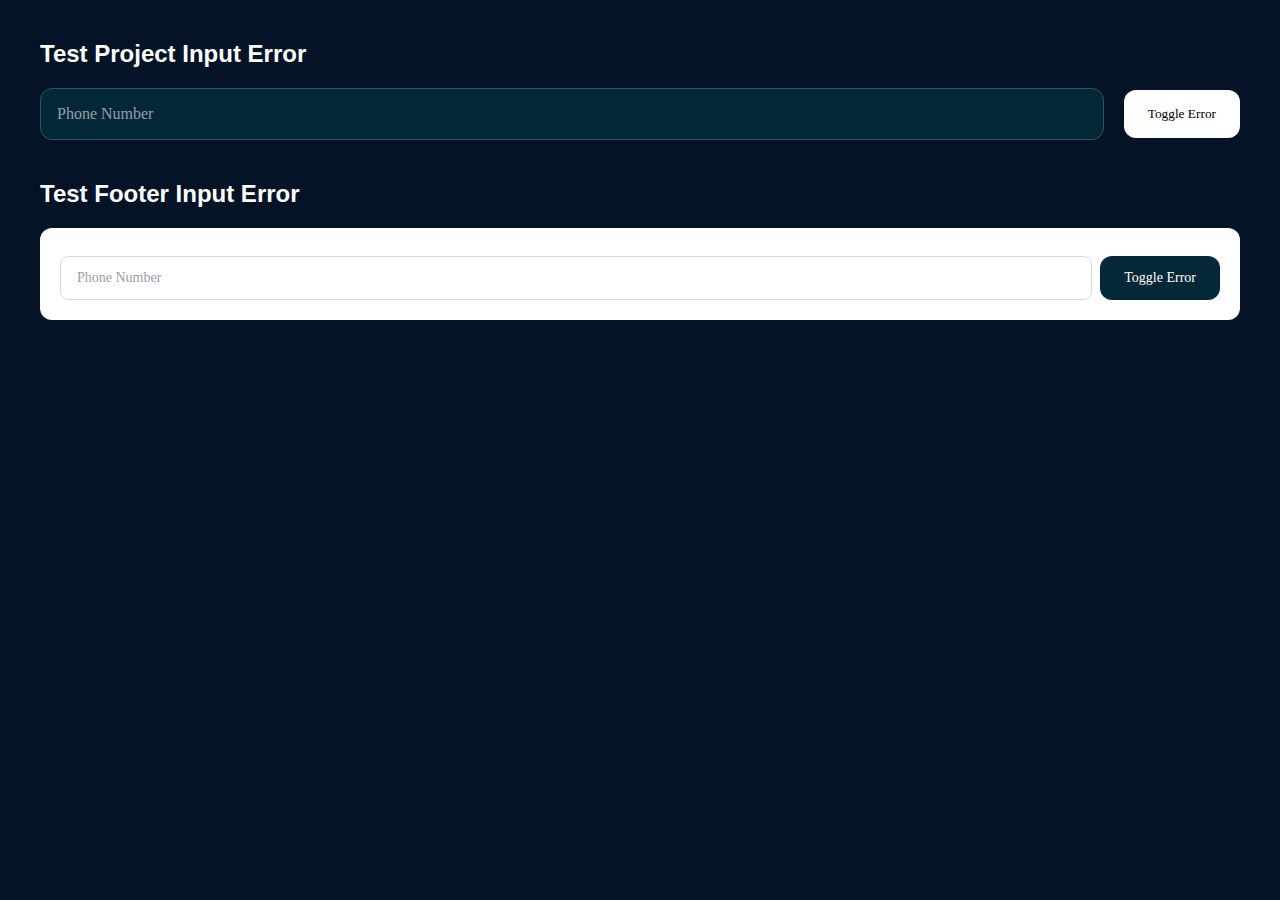
<file: test-error.html>
<!DOCTYPE html>
<html lang="en">

<head>
    <meta charset="UTF-8">
    <meta name="viewport" content="width=device-width, initial-scale=1.0">
    <title>Test Error Styles</title>
    <link rel="stylesheet" href="style.css">
</head>

<body style="padding: 40px; background: #051326;">

    <h2 style="color: white; margin-bottom: 20px;">Test Project Input Error</h2>
    <div class="project-form">
        <input type="text" class="project-input" id="test-input-1" placeholder="Phone Number">
        <button class="project-btn" onclick="toggleError1()">Toggle Error</button>
    </div>

    <h2 style="color: white; margin: 40px 0 20px;">Test Footer Input Error</h2>
    <div style="background: white; padding: 20px; border-radius: 12px;">
        <div class="footer__form">
            <input type="text" class="footer__input" id="test-input-2" placeholder="Phone Number">
            <button class="footer__button" onclick="toggleError2()">Toggle Error</button>
        </div>
    </div>

    <script>
        function toggleError1() {
            const input = document.getElementById('test-input-1');
            input.classList.toggle('error');
            console.log('Project input error toggled. Has error class:', input.classList.contains('error'));
        }

        function toggleError2() {
            const input = document.getElementById('test-input-2');
            input.classList.toggle('error');
            console.log('Footer input error toggled. Has error class:', input.classList.contains('error'));
        }
    </script>
</body>

</html>
</file>
<file: style.css>
* {
    box-sizing: border-box;
    margin: 0;
    padding: 0;
}

html {
    scroll-behavior: smooth;
}

body {
    font-family: "Outfit", sans-serif;
    background: #f3f5f8;
}


.page {
    max-width: 1920px;
    margin: 0 auto;
    background: #FFF;
}



.header {
    width: 100%;
    height: 84px;

    display: flex;
    justify-content: space-between;
    align-items: center;

    padding: 20px 120px;
    border-bottom: 1px solid #e0e0e0;
    position: relative;
    z-index: 10;
    background: #FFF;
}

.header a {
    font-family: "Outfit", sans-serif;
    font-weight: 400;
    font-size: 20px;
    line-height: 32px;
    color: #111827;
    text-decoration: none;
    transition: color 0.3s ease, opacity 0.3s ease;
}

.header a:hover {
    color: #052838;
    opacity: 0.8;
}

.header a:active {
    opacity: 0.6;
}

.nav-left a:first-child {
    text-decoration: underline;
    text-underline-offset: 4px;
}

.nav-left {
    display: flex;
    gap: 32px;
}



.hero {
    width: 1680px;
    height: 936px;
    margin: 0 auto;
    display: flex;
    gap: 80px;
    justify-content: space-between;
    background-image: url(img/grant-lemons-jTCLppdwSEc-unsplash\ 1.jpg);
    background-size: contain;
    background-repeat: no-repeat;
    background-position: right;
    align-items: center;
    padding: 120px 120px 120px 0;
}


.hero-text {
    display: flex;
    width: 788px;
    flex-direction: column;
    align-items: flex-start;
    gap: 40px;
}

.phone-btn {
    display: flex;
    padding: 10px 12px;
    justify-content: center;
    align-items: center;
    gap: 12px;

    border-radius: 12px;
    background: #052838;

    font-family: "Outfit", sans-serif;
    font-size: 20px;
    font-weight: 400;
    line-height: 32px;

    color: #FFF !important;
    text-decoration: none;
    cursor: pointer;

    transition: opacity .15s ease;
}

.phone-btn img {
    filter: brightness(0) invert(1);
}


.phone-btn:hover {
    opacity: 0.9;
}


.phone-btn:active {
    opacity: 0.8;
    transform: translateY(1px);
}



.hero-title {
    color: var(--Brand-Primary, #052838);
    font-family: Outfit;
    font-size: 100px;
    font-style: normal;
    font-weight: 700;
    line-height: 110px;
    margin: 0;
    text-align: left;
}


.hero-subtitle {
    font-family: "Outfit", sans-serif;
    font-weight: 400;
    font-size: 20px;
    line-height: 32px;
    font-style: normal;
    color: var(--Secondary, #375360);
    margin: 0;
    text-align: left;
}


.hero-image {
    width: 60%;
    height: 584px;
    overflow: hidden;
    border-radius: 12px;
}

.hero-image img {
    width: 100%;
    height: 100%;
    object-fit: cover;
    object-position: center;
    display: block;
}



.btn {
    font-family: "Outfit", sans-serif;
    font-weight: 400;
    font-size: 20px;
    line-height: 32px;
    letter-spacing: 0;

    display: inline-flex;
    align-items: center;
    justify-content: center;
    gap: 12px;

    width: 260px;

    height: 56px;

    padding: 16px 24px;

    border-radius: 12px;


    border: none;
    cursor: pointer;
    transition:
        background-color 0.15s ease,
        opacity 0.15s ease,
        transform 0.1s ease,
        box-shadow 0.1s ease;
}


.btn_primary {
    background-color: #052838;
    color: #ffffff;
}


.btn_primary:hover:not(:disabled) {
    opacity: 0.9;
}


.btn_primary:active:not(:disabled) {
    opacity: 0.8;
    transform: translateY(1px);
}


.btn_primary:focus-visible:not(:disabled) {
    outline: 2px solid #2563eb;
    outline-offset: 3px;
}


.btn_primary:disabled {
    display: inline-flex;
    padding: 16px 24px;
    justify-content: center;
    align-items: center;
    gap: 12px;
    border-radius: 12px;
    background: var(--Grayscale-100, #F7F8FA);
    color: var(--Grayscale-400, #999EAD);
    cursor: not-allowed;
    opacity: 1;
}

.about {
    width: 100%;
    max-width: 1920px;
    display: flex;
    gap: 80px;
    align-items: center;

    padding: 120px;
    box-sizing: border-box;

    margin: 0 auto;
}


.about__column {
    flex: 0 0 788px;
    display: flex;
    flex-direction: column;
    gap: 28px;
}


.about__title {
    color: var(--Brand-Primary, #052838);
    font-family: "Outfit", sans-serif;
    font-size: 64px;
    font-weight: 700;
    line-height: 64px;
    margin: 0;
}

.about__text {
    color: var(--Secondary, #375360);
    font-family: "Outfit", sans-serif;
    font-size: 20px;
    font-weight: 400;
    line-height: 32px;
    margin: 0;
}


.about__btn {
    display: flex;
    width: 260px;
    padding: 16px 24px;
    justify-content: center;
    align-items: center;
    gap: 12px;
    border-radius: 12px;

    background: var(--Brand-Primary, #052838);
    color: #fff;

    font-size: 20px;
    font-family: "Outfit", sans-serif;
    font-weight: 400;
    line-height: 32px;

    border: none;
    cursor: pointer;
    position: relative;
    z-index: 1;

    transition: opacity 0.15s ease, transform 0.1s ease;
}

.about__btn:hover {
    opacity: 0.9;
}

.about__btn:active {
    opacity: 0.8;
    transform: translateY(1px);
}


.about__image {
    flex: 1;
    max-width: 812px;
    height: 600px;
}

.about__image img {
    width: 100%;
    height: 100%;
    object-fit: cover;
    display: block;
    border-radius: 12px;
}

:root {
    --Brand-Primary: #052838;
    --Secondary: #375360;
    --Grayscale-000: #FFFFFF;
    --Grayscale-300: #D7DAE2;
}

.portfolio {
    padding-top: 60px;
    padding-bottom: 60px;
    display: flex;
    justify-content: center;
}

.portfolio__container {
    width: 1680px;
    display: flex;
    flex-direction: column;
    align-items: stretch;
    gap: 40px;
    overflow: visible;
}


.portfolio__title {
    font-family: Outfit;
    font-size: 64px;
    font-weight: 700;
    line-height: 64px;
    color: var(--Brand-Primary);
    max-width: 700px;
}


.portfolio__text {
    color: var(--Secondary, #375360);
    font-family: Outfit;
    font-size: 16px;
    font-style: normal;
    font-weight: 400;
    line-height: 24px;
    max-width: 700px;
    align-self: stretch;
}


.portfolio__cards-wrapper {
    overflow: hidden;
    width: 1752px;
    position: relative;
    margin: 0 auto;
    padding: 0 20px;
    left: -20px;
}

.portfolio__cards {
    display: flex;
    gap: 40px;
    transition: transform 0.5s ease;
    width: max-content;
}


.card {
    width: 544px;
    height: 544px;
    border-radius: 12px;
    overflow: hidden;
    position: relative;
    background: var(--Brand-Primary, #052838);
}

.card img {
    width: 100%;
    height: 380px;
    object-fit: cover;
    display: block;
    position: absolute;
    top: 0;
    left: 0;
    z-index: 0;
}

.rectangle-wrapper {
    display: flex;
    align-items: center;
    justify-content: center;
    gap: 40px;
    margin: 40px auto;
    position: relative;
}

.rectangle-counter {
    font-family: Outfit;
    font-size: 16px;
    font-weight: 400;
    color: #052838;
}

.portfolio__arrow {
    position: absolute;
    bottom: 0;
    right: 0;
}

.arrow-btn {
    width: 48px;
    height: 48px;
    border-radius: 12px;
    background: #052838;
    display: flex;
    justify-content: center;
    align-items: center;
    cursor: pointer;
    border: none;
    transition: background 0.3s ease;
}

.arrow-btn:hover {
    background: #074061;
}

.rectangle-component {
    display: block;
    cursor: pointer;
    transition: opacity 0.3s ease, transform 0.1s ease;
    width: 400px;
    height: 2px;
    flex-shrink: 0;
    background: var(--Grayscale-300, #D7DAE2);
}

.rectangle-component:hover {
    opacity: 0.8;
}

.rectangle-component:active {
    opacity: 0.6;
    transform: scale(0.98);
}

.rectangle-component svg {
    display: block;
    width: 400px;
    height: 2px;
    pointer-events: none;
}

.rectangle-component rect:last-child {
    transition: width 0.5s ease;
}

.portfolio-arrow-link {
    position: absolute;
    top: 50%;
    z-index: 10;
    display: inline-block;
    cursor: pointer;
    transition: opacity 0.3s ease, transform 0.3s ease;
}

.portfolio-arrow-link:hover {
    opacity: 0.8;
}

.portfolio-arrow-link:active {
    transform: scale(0.95);
}

.portfolio-arrow-link.portfolio-arrow-left {
    left: 0;
    transform: translateY(-50%);
    cursor: pointer;
}

.portfolio-arrow-link.portfolio-arrow-left:hover {
    transform: translateY(-50%);
    cursor: pointer;
}

.portfolio-arrow-link.portfolio-arrow-left:active {
    transform: translateY(-50%) scale(0.95);
}

.portfolio-arrow-link.portfolio-arrow-center {
    right: 0;
    transform: translateY(-50%);
    cursor: pointer;
}

.portfolio-arrow-link.portfolio-arrow-center:hover {
    transform: translateY(-50%);
    cursor: pointer;
}

.portfolio-arrow-link.portfolio-arrow-center:active {
    transform: translateY(-50%) scale(0.95);
}

.portfolio-arrow {
    display: block;
    transition: fill 0.3s ease, stroke 0.3s ease;
}

.portfolio-arrow circle {
    transition: fill 0.3s ease, stroke 0.3s ease;
}

.portfolio-arrow path {
    transition: stroke 0.3s ease;
}

.portfolio-arrow-link:hover .portfolio-arrow circle {
    fill: #D7DAE2;
    stroke: #D7DAE2;
}

.portfolio-arrow-link:hover .portfolio-arrow path {
    stroke: #111827;
}

.card__content {
    display: flex;
    width: 544px;
    height: 144px;
    padding: 20px 24px 44px 24px;
    flex-direction: column;
    align-items: flex-start;
    gap: 8px;
    flex-shrink: 0;
    background: var(--Brand-Primary, #052838);
    color: #fff;

    position: absolute;
    bottom: 0;
    left: 0;
    right: 0;
    z-index: 1;
}

.card__content h3 {
    margin: 0;
    font-family: Outfit;
    font-size: 20px;
    font-weight: 700;
    line-height: 28px;
}

.card__content p {
    margin: 0;
    font-family: Outfit;
    font-size: 14px;
    font-weight: 400;
    line-height: 20px;
    color: #D7DAE2;
}

.portfolio__btn {
    display: flex;
    width: 260px;
    padding: 16px 24px;
    justify-content: center;
    align-items: center;
    gap: 12px;
    border-radius: 12px;
    background: #052838;
    color: #fff;
    font-family: Outfit;
    font-size: 20px;
    font-weight: 400;
    line-height: 32px;

    border: none;
    cursor: pointer;
    position: relative;
    z-index: 1;
    margin-left: auto;

    transition: opacity 0.15s ease, transform 0.1s ease;
}

.portfolio__btn:hover {
    opacity: 0.9;
}

.portfolio__btn:active {
    opacity: 0.8;
    transform: translateY(1px);
}

.certs {
    background: #FFF;
    padding: 120px 0;
    display: flex;
    justify-content: center;
}

.certs__container {
    width: 1680px;
    display: flex;
    flex-direction: column;
    gap: 40px;
    align-items: flex-start;
}


.certs__title {
    font-family: Outfit;
    font-size: 64px;
    font-weight: 700;
    line-height: 64px;
    color: var(--Brand-Primary);
}


.certs__text {
    color: var(--Secondary, #375360);
    font-family: Outfit;
    font-size: 16px;
    font-style: normal;
    font-weight: 400;
    line-height: 24px;
    max-width: 700px;
}


.certs__grid {
    display: grid;
    grid-template-columns: repeat(3, 544px);
    grid-auto-rows: 280px;
    gap: 40px;
}


.cert-card {
    background: var(--Brand-Primary);
    padding: 32px;
    border-radius: 12px;
    color: var(--Grayscale-000);
    position: relative;
    display: flex;
    flex-direction: column;
    gap: 12px;
    cursor: pointer;
    transition: background 0.3s ease;
}

.cert-card:hover {
    background: #0C3D54;
}

.cert-card h3 {
    font-family: Outfit;
    font-size: 20px;
    font-weight: 700;
    line-height: 28px;
    display: flex;
    align-items: center;
    gap: 12px;
}

.cert-arrow {
    flex-shrink: 0;
}

.cert-card p {
    font-family: Outfit;
    font-size: 16px;
    font-weight: 400;
    line-height: 24px;
    color: #999EAD;
}


.cert-card__icon {
    width: 88px;
    height: 88px;
    position: absolute;
    right: 24px;
    bottom: 24px;
    aspect-ratio: 1/1;
    filter: brightness(0) invert(1);
}


.certs__btn {
    display: flex;

    padding: 16px 24px;
    justify-content: center;
    align-items: center;
    gap: 12px;
    border-radius: 12px;
    background: var(--Brand-Primary, #052838);
    color: #fff;
    font-family: Outfit;
    font-size: 20px;
    font-weight: 400;
    line-height: 32px;

    border: none;
    cursor: pointer;
    position: relative;
    z-index: 1;
    margin-top: 40px;
    margin-left: auto;

    transition: opacity 0.15s ease, transform 0.1s ease;
}

.certs__btn:hover {
    opacity: 0.9;
}

.certs__btn:active {
    opacity: 0.8;
    transform: translateY(1px);
}

.cert-tag {
    display: inline-flex;
    padding: 4px 12px;
    justify-content: center;
    align-items: center;
    gap: 10px;
    border-radius: 8px;
    border: 1px solid #999EAD;
    color: #999EAD;
    font-family: Outfit;
    font-size: 14px;
    font-weight: 400;
    line-height: 20px;
    position: absolute;
    bottom: 24px;
    left: 24px;
    background: transparent;
}

.partners {
    display: flex;
    padding: 120px;
    flex-direction: column;
    align-items: flex-start;
    align-self: stretch;
}

.partners__header,
.partners__content {
    display: flex;
    width: 1680px;
    flex-direction: column;
    align-items: flex-start;
    gap: 24px;
    margin-bottom: 80px;
}

.partners__title {
    color: var(--Brand-Primary, #052838);
    font-family: Outfit;
    font-size: 64px;
    font-style: normal;
    font-weight: 700;
    line-height: 64px;
}

.partners__text {
    color: var(--Secondary, #375360);
    font-family: Outfit;
    font-size: 16px;
    font-style: normal;
    font-weight: 400;
    line-height: 24px;
    max-width: 700px;
    align-self: stretch;
}

.partners__image-wrapper {
    width: 100%;
    position: relative;
    overflow: visible;
}

.partners__image {
    display: flex;
    width: 1680px;
    height: 376px;

    justify-content: center;
    align-items: center;
    border-radius: 12px 12px 0 0;
    background-size: cover;
    background-position: 50%;
    background-repeat: no-repeat;
    margin: 0 auto;
}

.partners__image img {
    display: none;
}

.partners-arrow-link {
    position: absolute;
    top: 50%;
    z-index: 10;
    display: inline-block;
    cursor: pointer;
    transition: opacity 0.3s ease, transform 0.3s ease;
}

.partners-arrow-link:hover {
    opacity: 0.8;
}

.partners-arrow-link.partners-arrow-left {
    left: -24px;
    transform: translateY(-50%);
}

.partners-arrow-link.partners-arrow-left:hover {
    transform: translateY(-50%) scale(1.1);
}

.partners-arrow-link.partners-arrow-left:active {
    transform: translateY(-50%) scale(0.95);
}

.partners-arrow-link.partners-arrow-right {
    right: -24px;
    transform: translateY(-50%);
}

.partners-arrow-link.partners-arrow-right:hover {
    transform: translateY(-50%) scale(1.1);
}

.partners-arrow-link.partners-arrow-right:active {
    transform: translateY(-50%) scale(0.95);
}

.partners-arrow {
    display: block;
    transition: fill 0.3s ease, stroke 0.3s ease;
}

.partners-arrow circle {
    transition: fill 0.3s ease, stroke 0.3s ease;
}

.partners-arrow-link:hover .partners-arrow circle {
    fill: #D7DAE2;
    stroke: #D7DAE2;
}

.partners__footer {
    width: 100%;
    background: #052838;
    padding: 60px;
    display: flex;
    flex-direction: column;
    gap: 24px;
    border-radius: 0 0 12px 12px;
    margin-top: 0;
    position: relative;
}

.partners__btn {
    display: flex;
    width: 260px;
    padding: 16px 24px;
    justify-content: center;
    align-items: center;
    gap: 12px;
    color: var(--Grayscale-000, #FFF);
    text-align: center;
    font-feature-settings: 'liga' off, 'clig' off;
    font-family: Outfit;
    font-size: 16px;
    font-style: normal;
    font-weight: 600;
    line-height: 24px;
    border-radius: 12px;
    background: #052838;
    border: none;
    cursor: pointer;
    margin-top: 40px;
    margin-left: auto;
    transition: opacity 0.3s ease, transform 0.1s ease;
}

.partners__btn:hover {
    opacity: 0.9;
}

.partners__btn:active {
    opacity: 0.8;
    transform: translateY(1px);
}

.partners-rectangle-wrapper {
    display: flex;
    align-items: center;
    justify-content: center;
    gap: 40px;
    margin: 40px auto;
    position: relative;
}

.partners-rectangle-counter {
    font-family: Outfit;
    font-size: 16px;
    font-weight: 400;
    color: #052838;
}

.partners-rectangle-component {
    display: block;
    cursor: pointer;
    transition: opacity 0.3s ease, transform 0.1s ease;
    width: 400px;
    height: 2px;
    flex-shrink: 0;
    background: var(--Grayscale-300, #D7DAE2);
}

.partners-rectangle-component:hover {
    opacity: 0.8;
}

.partners-rectangle-component:active {
    opacity: 0.6;
    transform: scale(0.98);
}

.partners-rectangle-component svg {
    display: block;
    width: 400px;
    height: 2px;
    pointer-events: none;
}

.partners-rectangle-component rect:last-child {
    transition: width 0.5s ease;
}

.partners__subtitle {
    color: var(--Grayscale-000, #FFF);
    font-feature-settings: 'liga' off, 'clig' off;
    font-family: Outfit;
    font-size: 32px;
    font-style: normal;
    font-weight: 600;
    line-height: normal;
}

.partners__description {
    color: var(--Grayscale-300, #D7DAE2);
    font-family: Outfit;
    font-size: 20px;
    font-style: normal;
    font-weight: 400;
    line-height: 32px;
    max-width: 800px;
    align-self: stretch;
}


.faq {
    padding: 120px 0;
    background: #FFF;
}


.faq__inner {
    width: 1680px;
    margin: 0 auto;
    display: flex;
    gap: 80px;
    justify-content: space-between;
}


.faq__left {
    flex: 0 0 520px;

}

.faq__title {
    color: var(--Brand-Primary, #052838);
    font-family: Outfit;
    font-size: 64px;
    font-style: normal;
    font-weight: 700;
    line-height: 64px;
    /* 100% */
    align-self: stretch;
}


.faq__right {
    flex: 0 0 828px;

}

.faq__list {
    list-style: none;
    margin: 0;
    padding: 0;
}


.faq__item {
    display: flex;
    width: 100%;
    padding: 32px 0;

    align-items: center;
    gap: 16px;
    border-bottom: 1px solid var(--Grayscale-300, #D7DAE2);
}

.faq__item--expanded {
    display: flex;
    width: 828px;
    padding: 32px 0;
    flex-direction: column;
    align-items: center;
    gap: 24px;
}

.faq__content {
    display: flex;
    width: 100%;
    align-items: center;
    gap: 16px;
}

.faq__answer {
    margin: 0;
    color: var(--Secondary, #375360);
    font-family: Outfit;
    font-size: 16px;
    font-style: normal;
    font-weight: 400;
    line-height: 24px;
}

.faq__item--text-only {
    display: flex;
    width: 100%;
    padding: 32px 0;
    flex-direction: row;
    align-items: flex-start;
    border-bottom: 1px solid var(--Grayscale-300, #D7DAE2);
    position: relative;
}

.faq__item--text-only .faq__question {
    width: 100%;
    color: var(--Brand-Primary, #052838);
    font-feature-settings: 'liga' off, 'clig' off;
    font-family: Outfit;
    font-size: 24px;
    font-style: normal;
    font-weight: 600;
    line-height: normal;
    margin: 0;
    margin-bottom: 24px;
}

.faq__item--text-only .faq__answer {
    width: 100%;
    color: var(--Secondary, #375360);
    font-family: Outfit;
    font-size: 16px;
    font-style: normal;
    font-weight: 400;
    line-height: 24px;
    margin: 0;
    max-height: 1000px;
    overflow: hidden;
    opacity: 1;
    transition: max-height 0.4s ease, opacity 0.3s ease, margin-top 0.3s ease;
}

.faq__item--text-only.faq__item--collapsed .faq__answer {
    max-height: 0;
    opacity: 0;
    margin-top: 0;
}

.faq__item--text-only .faq__icon {
    position: absolute;
    top: 32px;
    right: 0;
    flex-shrink: 0;
}

.faq__item--text-only>div {
    display: flex;
    flex-direction: column;
    flex: 1;
    gap: 24px;
}

.faq__icon-img {
    display: block;
    width: auto;
    height: auto;
}


.faq__question {
    flex: 1;
    margin: 0;
    color: var(--Brand-Primary, #052838);
    font-feature-settings: 'liga' off, 'clig' off;
    font-family: Outfit;
    font-size: 24px;
    font-style: normal;
    font-weight: 600;
    line-height: normal;
}

.faq__item--with-answer .faq__question {
    color: var(--Secondary, #375360);
    font-family: Outfit;
    font-size: 16px;
    font-style: normal;
    font-weight: 400;
    line-height: 24px;
}


.faq__icon {
    width: 32px;
    height: 32px;
    border-radius: 16px;
    border: none;
    background: #F7F8FA;
    display: flex;
    align-items: center;
    justify-content: center;
    cursor: pointer;
    padding: 0;
}

.faq__icon-link {
    display: flex;
    align-items: center;
    justify-content: center;
    cursor: pointer;
    transition: opacity 0.3s ease, transform 0.1s ease;
}

.faq__icon-link:hover {
    opacity: 0.8;
}

.faq__icon-link:active {
    opacity: 0.6;
    transform: scale(0.95);
}

.faq__icon-img {
    display: block;
    width: auto;
    height: auto;
}


.faq__icon-arrow {
    display: inline-block;
    width: 10px;
    height: 10px;
    border-left: 2px solid #052838;
    border-bottom: 2px solid #052838;
    transform: rotate(-45deg);
    transition: border-color 0.3s ease;
}

.faq__icon:hover .faq__icon-arrow {
    border-color: #D7DAE2;
}

.faq__item--text-only .faq__icon-arrow {
    transform: rotate(135deg);
    transition: transform 0.3s ease;
}

.faq__item--text-only.faq__item--collapsed .faq__icon-arrow {
    transform: rotate(-45deg);
}

.faq__item--open .faq__icon-arrow {
    transform: rotate(135deg);
}

.project-section {
    padding: 120px 0;
    background: #FFF;
}

.page-container {
    max-width: 1560px;

    margin: 0 auto;
    padding: 0 24px;
}


.project-card {
    display: flex;
    padding: 60px;
    justify-content: space-between;
    align-items: center;
    align-content: center;
    row-gap: 60px;
    flex-wrap: wrap;
    align-self: stretch;

    width: 100%;
    box-sizing: border-box;

    border-radius: 24px;
    background: var(--Brand-Primary, #052838);
}


.project-content {
    display: flex;
    flex-direction: column;
    gap: 24px;
    max-width: 530px;

}


.project-title {
    font-family: Outfit;
    font-size: 64px;
    font-weight: 700;
    line-height: 64px;
    color: var(--Grayscale-000, #FFF);
}


.project-subtitle {
    font-family: Outfit;
    font-size: 16px;
    line-height: 24px;
    color: var(--Grayscale-300, #D7DAE2);
}


.project-body {
    font-family: Outfit;
    font-size: 16px;
    line-height: 24px;
    color: var(--Grayscale-300, #D7DAE2);
}


.project-form {
    display: flex;
    gap: 20px;
    align-items: center;
}

.project-input {
    flex: 1 0 0;
    padding: 16px;
    border-radius: 12px;
    border: 1px solid var(--Secondary, #375360);
    background: var(--Brand-Primary, #052838);
    color: #FFF;
    font-family: Outfit;
    font-size: 16px;
    outline: none;
    transition: border-color 0.3s ease;
}

.project-input:hover {
    border-color: #3F73FF;
}


.project-input::placeholder {
    color: #999EAD;
    opacity: 1;
}

.project-input::-webkit-input-placeholder {
    color: #999EAD;
    opacity: 1;
}

.project-input::-moz-placeholder {
    color: #999EAD;
    opacity: 1;
}

.project-input:-ms-input-placeholder {
    color: #999EAD;
    opacity: 1 t;
}


.project-input:focus::placeholder {
    color: #3F73FF;
}

.project-input:focus::-webkit-input-placeholder {
    color: #3F73FF;
}

.project-input:focus::-moz-placeholder {
    color: #3F73FF;
}

.project-input:focus:-ms-input-placeholder {
    color: #3F73FF;
}


.project-input:disabled::placeholder {
    color: #999EAD;
}

.project-input:disabled::-webkit-input-placeholder {
    color: #999EAD;
}

.project-input:disabled::-moz-placeholder {
    color: #999EAD;
}

.project-input:disabled:-ms-input-placeholder {
    color: #999EAD;
}

.project-btn {
    padding: 16px 24px;
    border-radius: 12px;
    background: #FFF;
    border: none;
    font-family: Outfit;
    cursor: pointer;
    transition: opacity 0.15s ease, transform 0.1s ease;
}

.project-btn:hover {
    opacity: 0.9;
}

.project-btn:active {
    opacity: 0.8;
    transform: translateY(1px);
}


.privacy-note {
    width: 484px;
    font-family: Outfit;
    font-size: 12px;
    line-height: 16px;
    color: var(--Grayscale-400, #999EAD);
}


.project-image img {
    width: 100%;
    max-width: 700px;

    border-radius: 16px;
    display: block;
}

.footer {
    display: flex;
    width: 1920px;
    padding: 100px 120px;
    justify-content: space-between;
    align-items: flex-start;
    border-top: 1px solid #D7DAE2;
    background: #FFF;
    font-family: Outfit, system-ui, -apple-system, BlinkMacSystemFont, "Segoe UI", sans-serif;
}

.footer__container {
    max-width: 1560px;
    margin: 0 auto;
    padding: 0 24px;

    display: flex;
    justify-content: space-between;
    align-items: flex-start;
    gap: 86px;

}



.footer__brand {
    display: flex;
    width: 263px;
    flex-direction: column;
    justify-content: space-between;
    align-items: flex-start;
    flex-shrink: 0;
    align-self: stretch;
    gap: 16px;
    background: #FFF;
}

.footer__logo {
    display: flex;
    align-items: center;
}

.footer__logo img {
    display: block;
    width: auto;
    height: auto;
}

.footer__copy {
    color: #375360;
    font-feature-settings: 'liga' off, 'clig' off;
    font-size: 14px;
    font-weight: 400;
    line-height: 20px;
}

.footer__socials {
    display: flex;
    gap: 16px;
    margin-top: 54px;
}

.footer__social {
    display: flex;
    align-items: center;
    justify-content: center;
    text-decoration: none;
    transition: opacity 0.3s ease, transform 0.2s ease;
}

.footer__social:hover {
    opacity: 0.7;
    transform: scale(1.1);
}

.footer__social:active {
    transform: scale(0.95);
}

.footer__social img {
    width: 24px;
    height: 24px;
    display: block;
}



.footer__nav {
    display: flex;
    width: 546px;

    align-items: flex-start;
    gap: 86px;
    flex-shrink: 0;
}

.footer__nav-column {
    display: flex;
    flex-direction: column;
    gap: 8px;
}

.footer__nav-column--horizontal {
    flex-direction: row;
    gap: 32px;
}

.footer__nav-link {
    color: #375360;
    font-feature-settings: 'liga' off, 'clig' off;
    font-size: 14px;
    font-weight: 400;
    line-height: 20px;
    text-decoration: none;
    transition: text-decoration 0.3s ease;
}

.footer__nav-link:hover {
    text-decoration: underline;
}



.footer__cta {
    display: flex;
    flex-direction: column;
    gap: 12px;
    align-self: stretch;
}

.footer__cta-title {
    color: #052838;
    font-feature-settings: 'liga' off, 'clig' off;
    font-size: 24px;
    font-weight: 600;
    line-height: normal;
}

.footer__cta-text {
    color: #375360;
    font-feature-settings: 'liga' off, 'clig' off;
    font-size: 14px;
    font-weight: 400;
    line-height: 20px;
}



.footer__form {
    display: flex;
    gap: 8px;
    margin-top: 8px;
}

.footer__input {
    flex: 1 0 0;
    padding: 10px 16px;
    border-radius: 8px;
    border: 1px solid var(--Grayscale-300, #D7DAE2);
    font-size: 14px;
    line-height: 20px;
    color: #052838;
    font-family: Outfit;
    outline: none;
    transition: border-color 0.3s ease;
}

.footer__input:hover {
    border-color: #3F73FF;
}

.footer__input::placeholder {
    color: #999EAD !important;
    opacity: 1 !important;
}

.footer__input::-webkit-input-placeholder {
    color: #999EAD !important;
    opacity: 1 !important;
}

.footer__input::-moz-placeholder {
    color: #999EAD !important;
    opacity: 1 !important;
}

.footer__input:-ms-input-placeholder {
    color: #999EAD !important;
    opacity: 1 !important;
}


.footer__input:focus::placeholder {
    color: #3F73FF !important;
}

.footer__input:focus::-webkit-input-placeholder {
    color: #3F73FF !important;
}

.footer__input:focus::-moz-placeholder {
    color: #3F73FF !important;
}

.footer__input:focus:-ms-input-placeholder {
    color: #3F73FF !important;
}


.footer__input:disabled::placeholder {
    color: #999EAD !important;
}

.footer__input:disabled::-webkit-input-placeholder {
    color: #999EAD !important;
}

.footer__input:disabled::-moz-placeholder {
    color: #999EAD !important;
}

.footer__input:disabled:-ms-input-placeholder {
    color: #999EAD !important;
}

.footer__button {
    display: flex;
    height: 44px;
    padding: 12px 24px;
    justify-content: center;
    align-items: center;
    gap: 12px;
    border-radius: 12px;
    background: #052838;
    color: #FFF;
    border: none;
    cursor: pointer;
    font-family: Outfit;
    font-size: 14px;
    font-weight: 500;
    transition: opacity 0.15s ease, transform 0.1s ease;
}

.footer__button:hover {
    opacity: 0.9;
}

.footer__button:active {
    opacity: 0.8;
    transform: translateY(1px);
}
</file>
